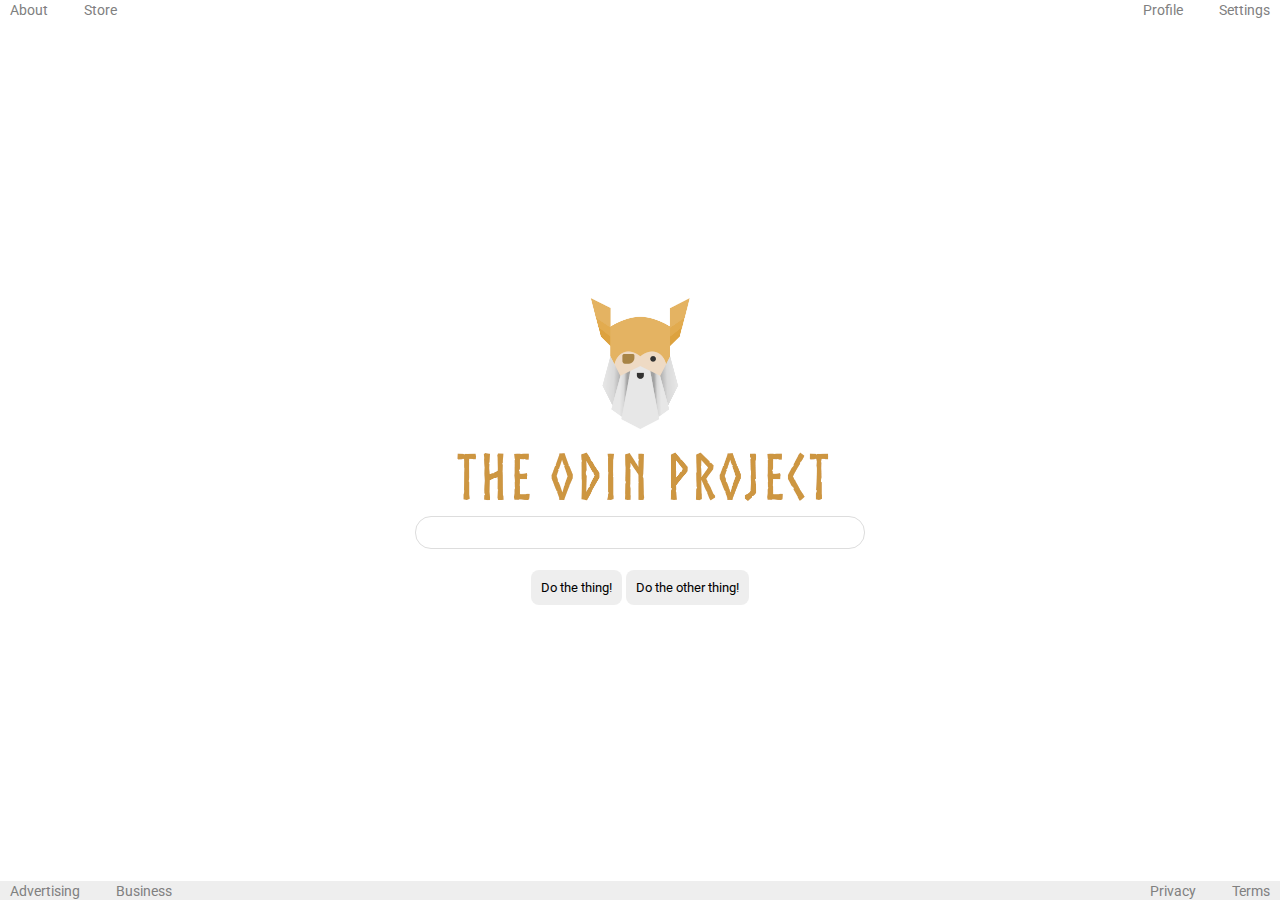
<file: animation/06-flex-layout/index.html>
<!DOCTYPE html>
<html lang="en">
  <head>
    <meta charset="UTF-8">
    <meta http-equiv="X-UA-Compatible" content="IE=edge">
    <meta name="viewport" content="width=device-width, initial-scale=1.0">
    <title>LAYOUT</title>
    <link rel="stylesheet" href="./style.css">
  </head>
  <body>
    <div class="header">
      <ul class="left-links">
        <li><a href="#">About</a></li>
        <li><a href="#">Store</a></li>
      </ul>
      <ul class="right-links">
        <li><a href="#">Profile</a></li>
        <li><a href="#">Settings</a></li>
      </ul>
    </div>
    <div class="content">
      <img src="./logo.png" alt="Project logo. Represents odin with the project name.">
      <div class="input">
        <input type="text">
      </div>
      <div class="buttons">
        <button>Do the thing!</button>
        <button>Do the other thing!</button>
      </div>
    </div>
    <div class="footer">
      <ul class="left-links">
        <li><a href="#">Advertising</a></li>
        <li><a href="#">Business</a></li>
      </ul>
      <ul class="right-links">
        <li><a href="#">Privacy</a></li>
        <li><a href="#">Terms</a></li>
      </ul>
    </div>
  </body>
</html>
</file>
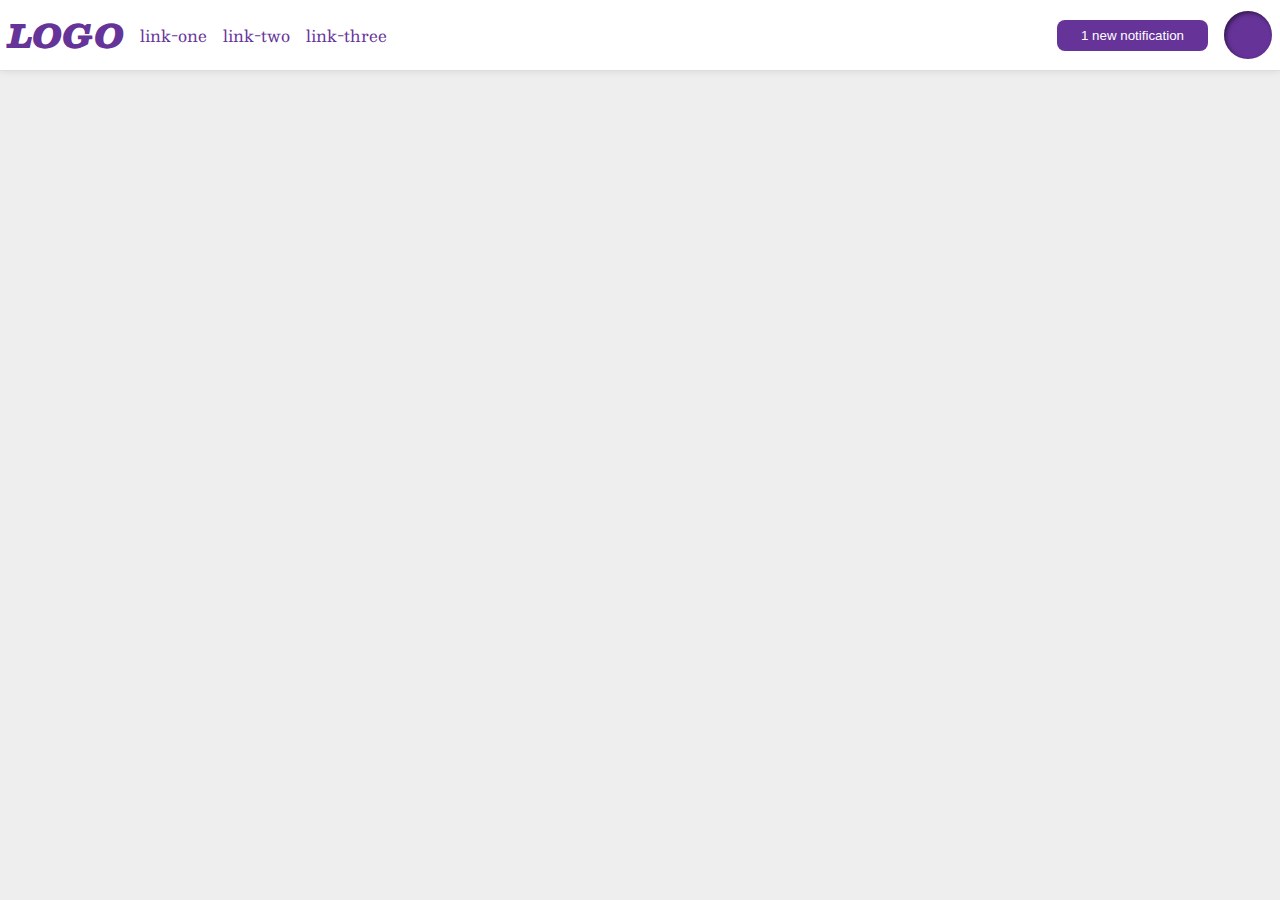
<file: flex/03-flex-header-2/index.html>
<!DOCTYPE html>
<html lang="en">
  <head>
    <meta charset="UTF-8">
    <meta http-equiv="X-UA-Compatible" content="IE=edge">
    <meta name="viewport" content="width=device-width, initial-scale=1.0">
    <title>Flex Header 2</title>
    <link rel="stylesheet" href="style.css">
  </head>
  <body>
    <div class="header">
      <div class="left">
        <div class="logo">
        LOGO
        </div>
        <ul class="links">
          <li><a href="google.com">link-one</a></li>
          <li><a href="google.com">link-two</a></li>
          <li><a href="google.com">link-three</a></li>
        </ul>
      </div>
      <div class="right">
       <button class="notifications">
        1 new notification
      </button>
        <div class="profile-image"></div>
      </div>
    </div>
  </body>
</html>
</file>
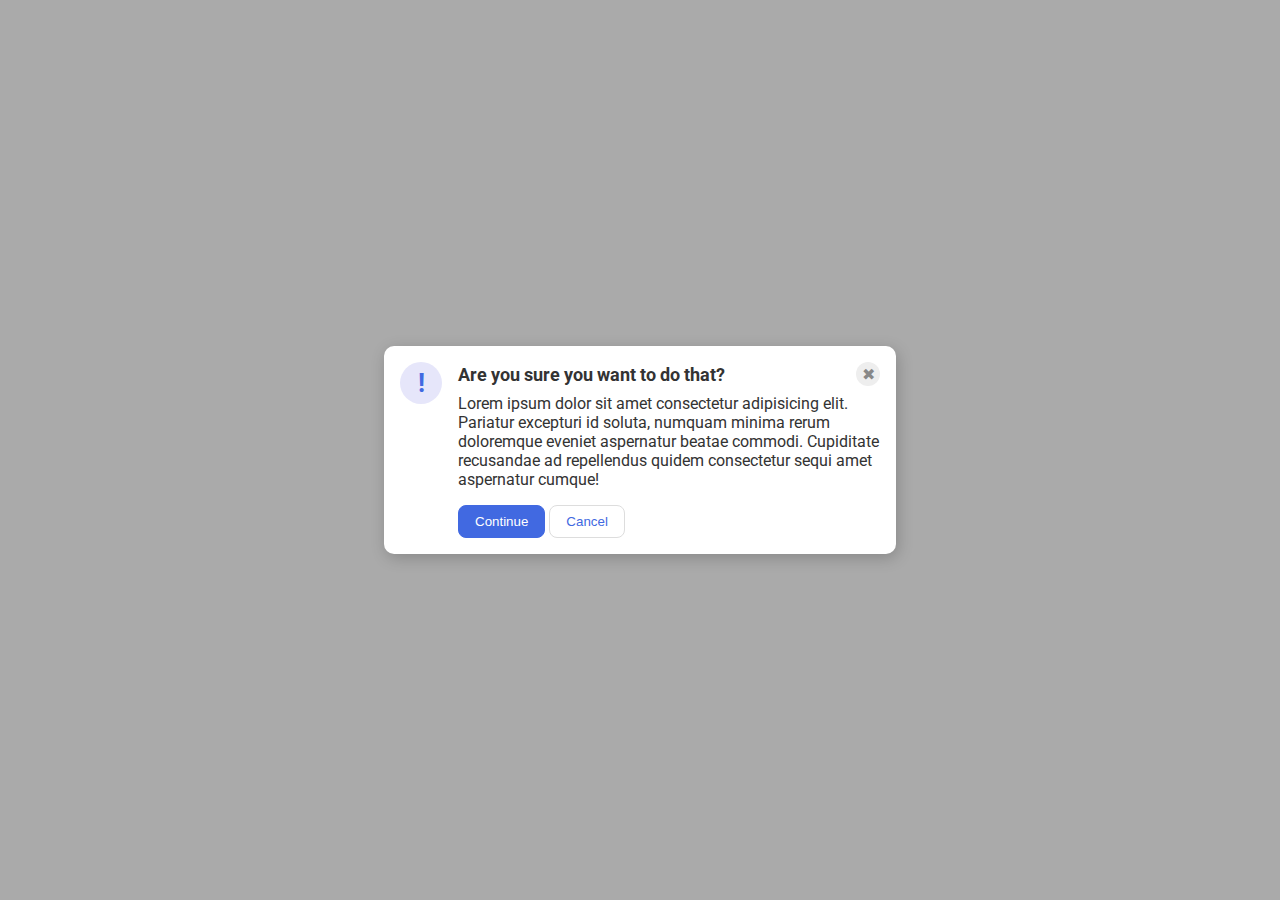
<file: flex/05-flex-modal/index.html>
<!DOCTYPE html>
<html lang="en">

<head>
  <meta charset="UTF-8">
  <meta http-equiv="X-UA-Compatible" content="IE=edge">
  <meta name="viewport" content="width=device-width, initial-scale=1.0">
  <link rel="stylesheet" href="style.css">
  <title>Modal</title>
</head>

<body>
  <div class="modal">
    <div class="icon">!</div>
    <div class="container">
      <div class="header">Are you sure you want to do that?
        <div class="close-button">✖</div>
      </div>
      <div class="text">Lorem ipsum dolor sit amet consectetur adipisicing elit. Pariatur excepturi id soluta, numquam
        minima rerum doloremque eveniet aspernatur beatae commodi. Cupiditate recusandae ad repellendus quidem
        consectetur sequi amet aspernatur cumque!</div>
      <button class="continue">Continue</button>
      <button class="cancel">Cancel</button>
    </div>
  </div>
</body>

</html>
</file>
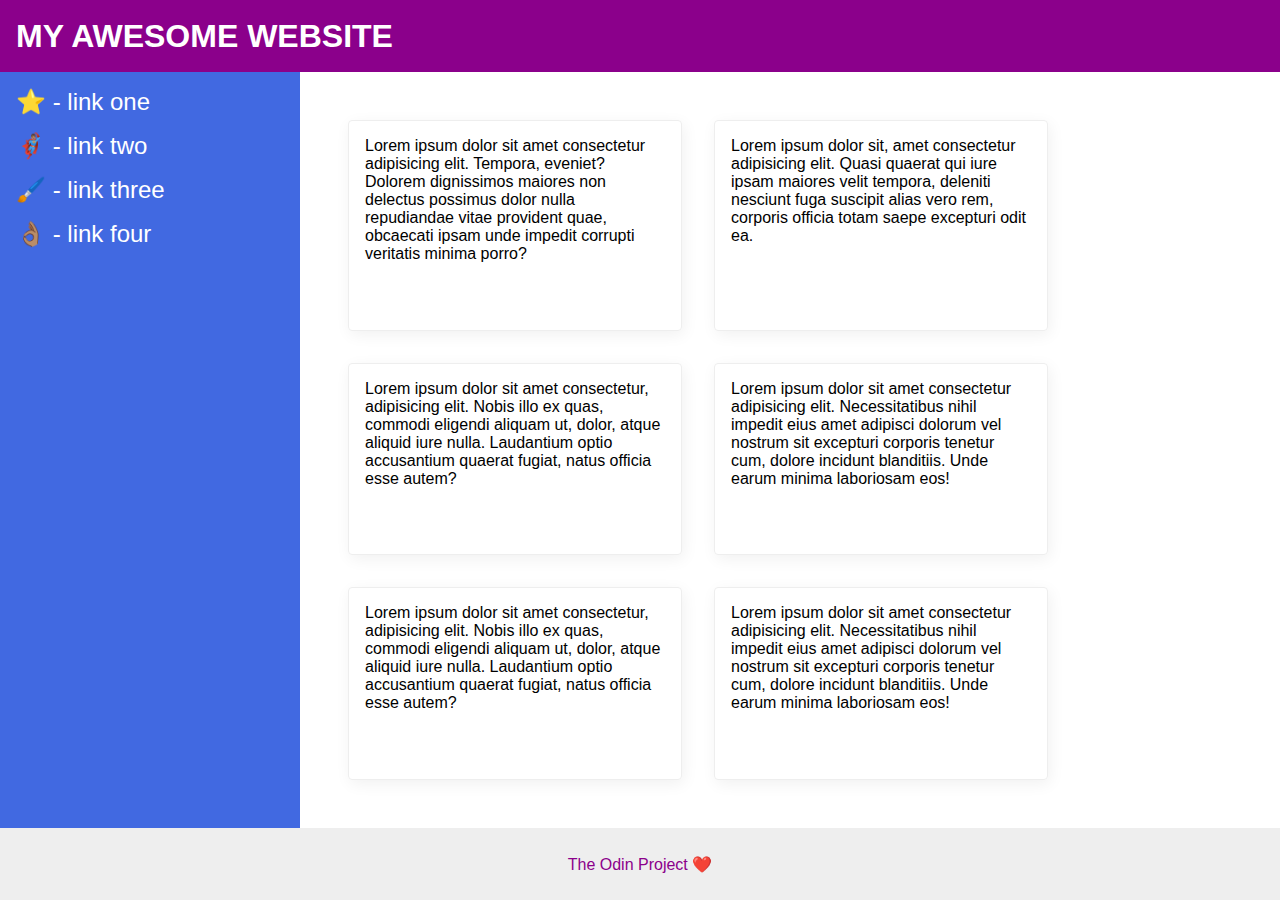
<file: flex/07-flex-layout-2/index.html>
<!DOCTYPE html>
<html lang="en">
  <head>
    <meta charset="UTF-8">
    <meta http-equiv="X-UA-Compatible" content="IE=edge">
    <meta name="viewport" content="width=device-width, initial-scale=1.0">
    <title>The Holy Grail</title>
    <link rel="stylesheet" href="style.css">
  </head>
  <body>
    <div class="header">
      MY AWESOME WEBSITE
    </div>
    <div class="body">
      <div class="sidebar">
        <ul>
          <li><a href="#">⭐ - link one</a></li>
          <li><a href="#">🦸🏽‍♂️ - link two</a></li>
          <li><a href="#">🖌️ - link three</a></li>
          <li><a href="#">👌🏽 - link four</a></li>
        </ul>
    </div>
    <div class="container"> 
      <div class="card">Lorem ipsum dolor sit amet consectetur adipisicing elit. Tempora, eveniet? Dolorem dignissimos maiores non delectus possimus dolor nulla repudiandae vitae provident quae, obcaecati ipsam unde impedit corrupti veritatis minima porro?</div>
      <div class="card">Lorem ipsum dolor sit, amet consectetur adipisicing elit. Quasi quaerat qui iure ipsam maiores velit tempora, deleniti nesciunt fuga suscipit alias vero rem, corporis officia totam saepe excepturi odit ea.</div>
      <div class="card">Lorem ipsum dolor sit amet consectetur, adipisicing elit. Nobis illo ex quas, commodi eligendi aliquam ut, dolor, atque aliquid iure nulla. Laudantium optio accusantium quaerat fugiat, natus officia esse autem?</div>
      <div class="card">Lorem ipsum dolor sit amet consectetur adipisicing elit. Necessitatibus nihil impedit eius amet adipisci dolorum vel nostrum sit excepturi corporis tenetur cum, dolore incidunt blanditiis. Unde earum minima laboriosam eos!</div>
      <div class="card">Lorem ipsum dolor sit amet consectetur, adipisicing elit. Nobis illo ex quas, commodi eligendi aliquam ut, dolor, atque aliquid iure nulla. Laudantium optio accusantium quaerat fugiat, natus officia esse autem?</div>
      <div class="card">Lorem ipsum dolor sit amet consectetur adipisicing elit. Necessitatibus nihil impedit eius amet adipisci dolorum vel nostrum sit excepturi corporis tenetur cum, dolore incidunt blanditiis. Unde earum minima laboriosam eos!</div>
    </div>
    </div>
    <div class="footer">
      The Odin Project ❤️
    </div>
  </body>
</html>
</file>
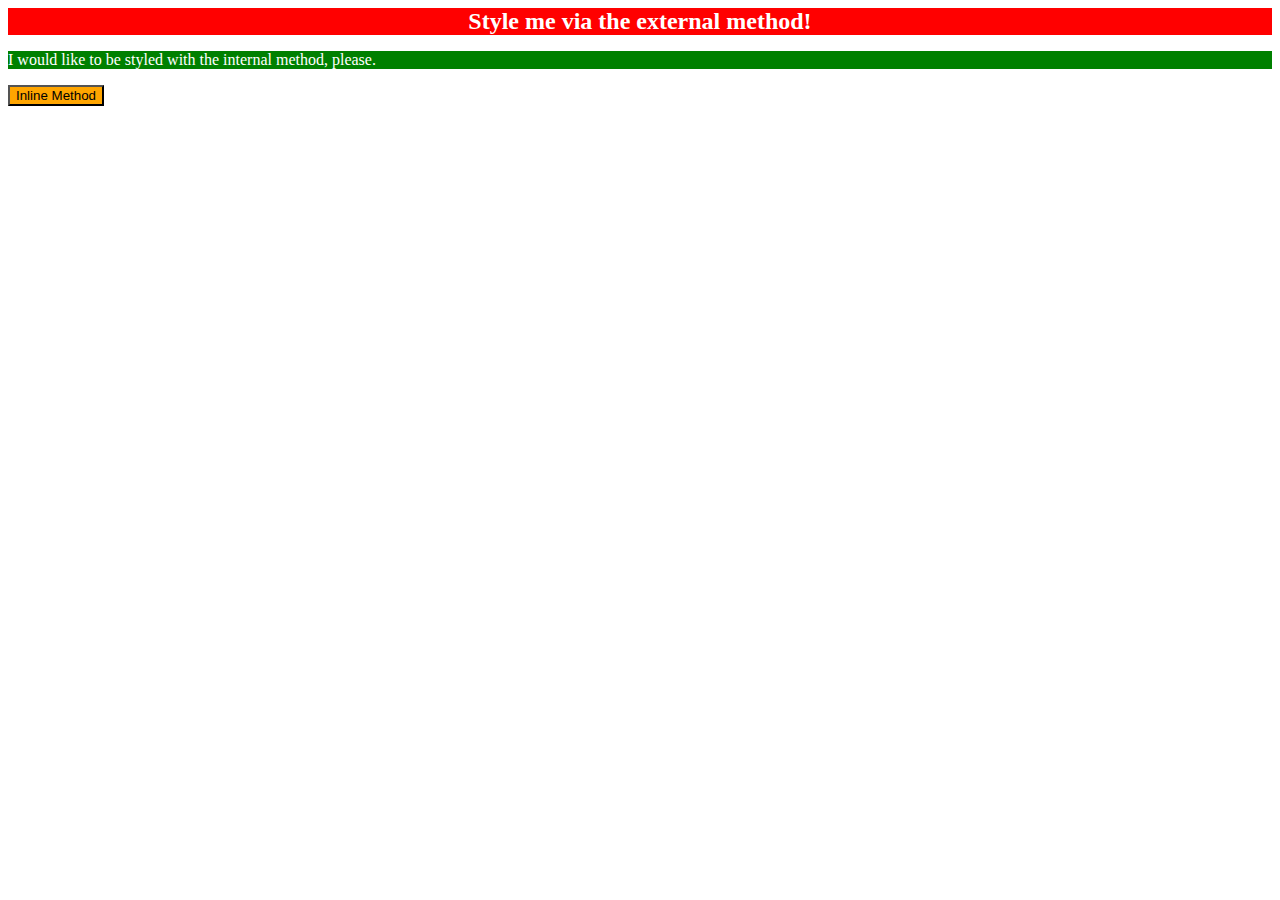
<file: foundations/01-css-methods/index.html>
<!DOCTYPE html>
<html lang="en">
  <head>
    <meta charset="UTF-8">
    <meta http-equiv="X-UA-Compatible" content="IE=edge">
    <meta name="viewport" content="width=device-width, initial-scale=1.0">
    <title>Methods for Adding CSS</title>
    <link rel="stylesheet" href="./01.css" >
  </head>
  <body>
    <div>Style me via the external method!</div>
    <p style="background-color: green; color: white;">I would like to be styled with the internal method, please.</p>
    <button style="background-color: orange;">Inline Method</button>
  </body>
</html>
</file>
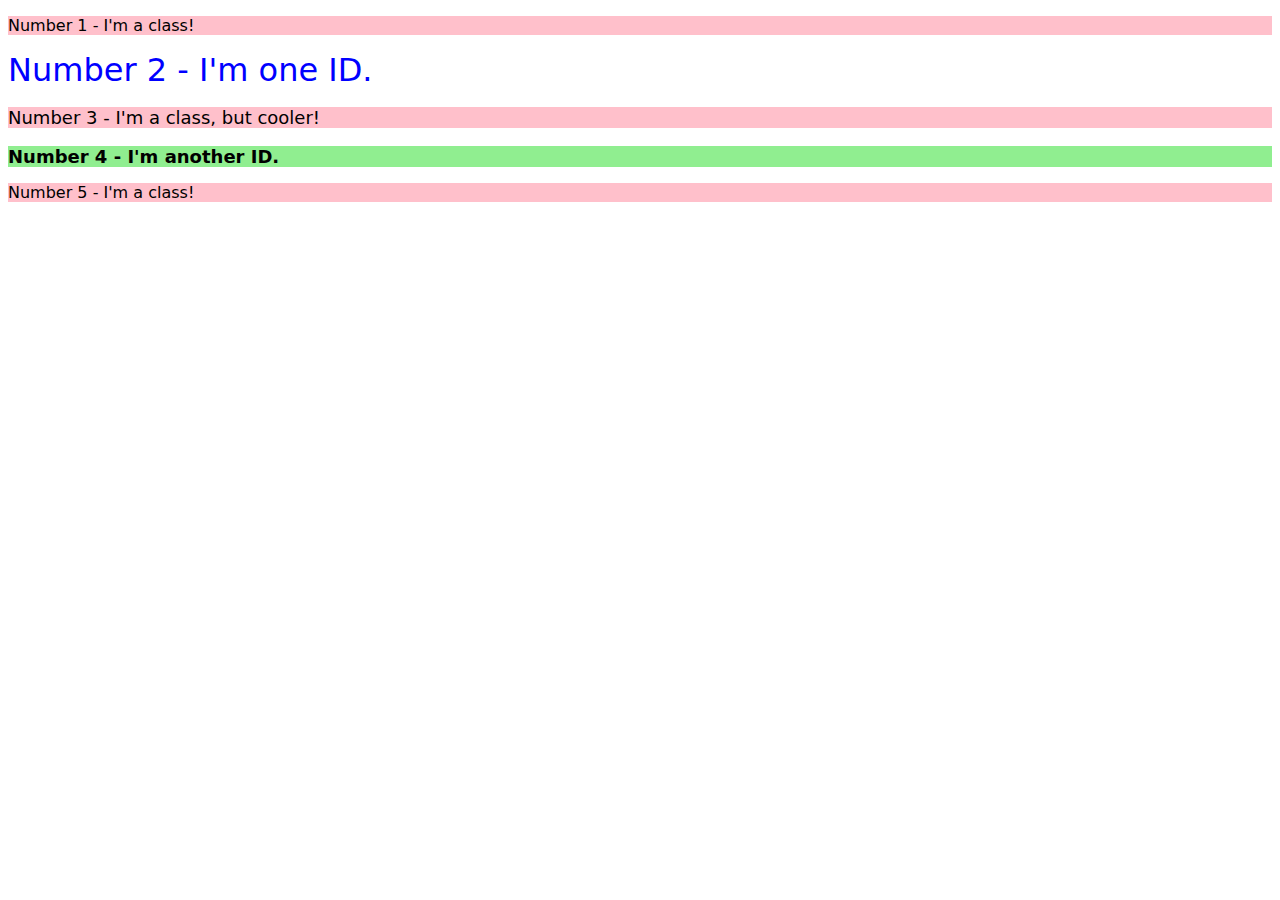
<file: foundations/02-class-id-selectors/index.html>
<!DOCTYPE html>
<html lang="en">
  <head>
    <meta charset="UTF-8">
    <meta http-equiv="X-UA-Compatible" content="IE=edge">
    <meta name="viewport" content="width=device-width, initial-scale=1.0">
    <title>Class and ID Selectors</title>
    <link rel="stylesheet" href="style.css">
  </head>
  <body>
    <p class="Uno">Number 1 - I'm a class!</p>
    <div id="Dos">Number 2 - I'm one ID.</div>
    <p class="Tres">Number 3 - I'm a class, but cooler!</p>
    <div id="Cuatro">Number 4 - I'm another ID.</div>
    <p class="Cinco">Number 5 - I'm a class!</p>
  </body>
</html>
</file>
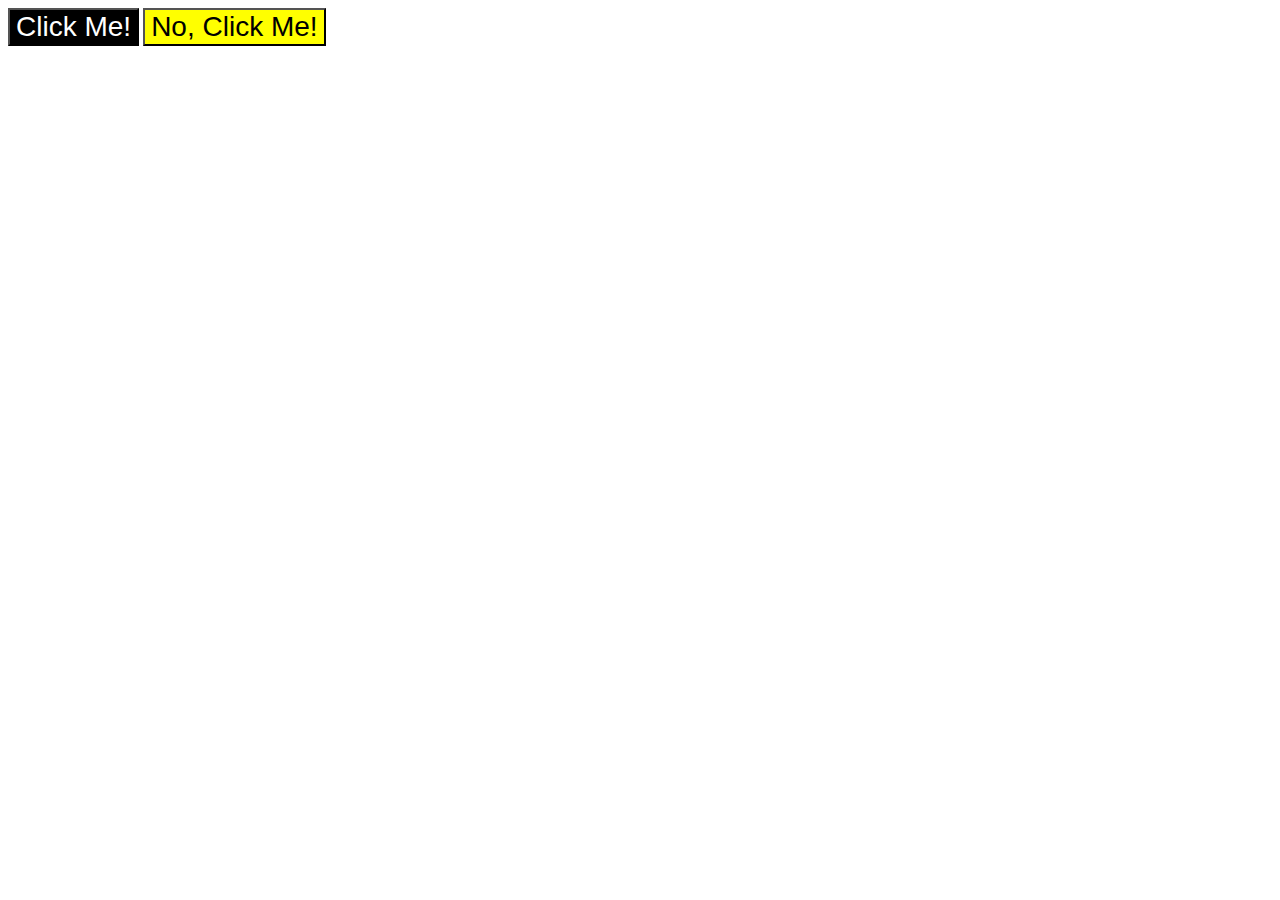
<file: foundations/03-grouping-selectors/index.html>
<!DOCTYPE html>
<html lang="en">
  <head>
    <meta charset="UTF-8">
    <meta http-equiv="X-UA-Compatible" content="IE=edge">
    <meta name="viewport" content="width=device-width, initial-scale=1.0">
    <title>Grouping Selectors</title>
    <link rel="stylesheet" href="style.css">
  </head>
  <body>
    <button id="Black">Click Me!</button>
    <button id="Yellow">No, Click Me!</button>
  </body>
</html>
</file>
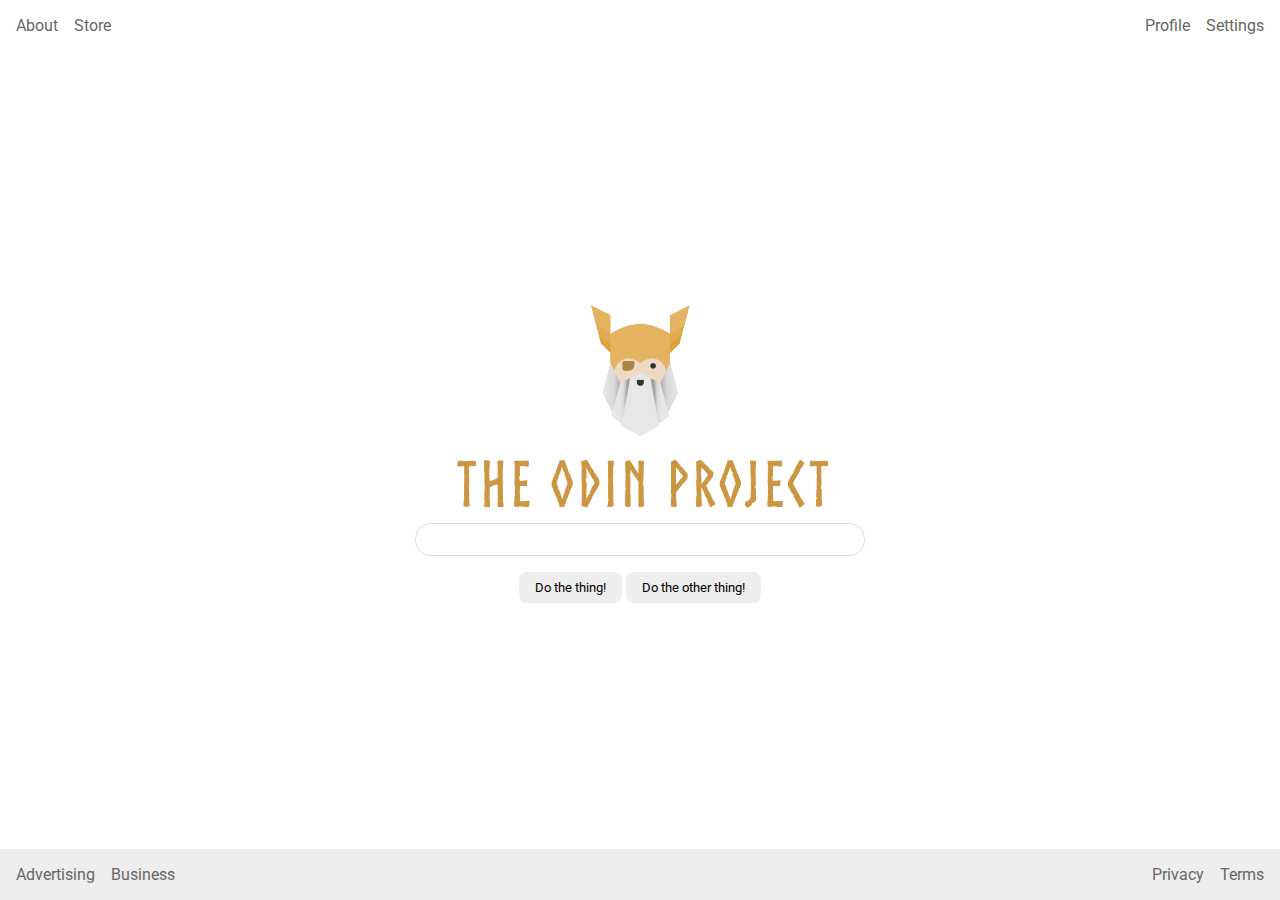
<file: animation/06-flex-layout/solution/solution.html>
<!DOCTYPE html>
<html lang="en">
  <head>
    <meta charset="UTF-8">
    <meta http-equiv="X-UA-Compatible" content="IE=edge">
    <meta name="viewport" content="width=device-width, initial-scale=1.0">
    <title>LAYOUT</title>
    <link rel="stylesheet" href="./solution.css">
  </head>
  <body>
    <div class="header">
      <ul class="left-links">
        <li><a href="#">About</a></li>
        <li><a href="#">Store</a></li>
      </ul>
      <ul class="right-links">
        <li><a href="#">Profile</a></li>
        <li><a href="#">Settings</a></li>
      </ul>
    </div>
    <div class="content">
      <img src="./logo.png" alt="Project logo. Represents odin with the project name.">
      <div class="input">
        <input type="text">
      </div>
      <div class="buttons">
        <button>Do the thing!</button>
        <button>Do the other thing!</button>
      </div>
    </div>
    <div class="footer">
      <ul class="left-links">
        <li><a href="#">Advertising</a></li>
        <li><a href="#">Business</a></li>
      </ul>
      <ul class="right-links">
        <li><a href="#">Privacy</a></li>
        <li><a href="#">Terms</a></li>
      </ul>
    </div>
  </body>
</html>
</file>
<file: animation/06-flex-layout/style.css>
@import url('https://fonts.googleapis.com/css2?family=Roboto:wght@400;700&display=swap');

body {
  height: 100vh;
  margin: 0;
  overflow: hidden;
  font-family: Roboto, sans-serif;
  display: flex;
  flex-direction: column;
  
}

img {
  width: 600px;
}

button {
  font-family: Roboto, sans-serif;
  border: none;
  border-radius: 8px;
  background: #eee;
  padding: 8px 16px;
}

input {
  border: 1px solid #ddd;
  border-radius: 16px;
  padding: 8px 24px;
  width: 400px;
  margin-bottom: 16px;
}

ul {
  display: flex;
  list-style: none;
  margin: 0;
  padding: 0;
  gap: 16px;
}

a {
  text-decoration: none;
  color: gray;
  font-size: 14px;
}

a:hover {
  text-decoration: solid;
  color: gold;
}

.content {
  flex: 1;
  display: flex;
  align-items: center;
  justify-content: center;
  flex-direction: column;
}

.header,
.footer {
  display: flex;
  justify-content: space-between;
  flex-shrink: 0;
}


.header {
  display: flex;
  flex-direction: row;
  align-items: flex-start;
  justify-content: flex-start;
  

}


.left-links li,
.right-links li {
  display: inline-block;
  margin: 0 10px;
  
}

.left-links {
  margin-right: 10px;
  
}

.right-links {
  margin-left: auto;
}

.footer {
  display: flex;
  align-items: flex-start;
  justify-content: space-between;
  padding: 20px;
  background-color: #eee;
  padding: 0%;
}

.content {
  text-align: center;
}


.buttons button{
  padding: 10px;
}

.buttons  {
  padding: 5px;
}
</file>
<file: flex/03-flex-header-2/style.css>
/* this is some magical font-importing.  
you'll learn about it later. */
@import url('https://fonts.googleapis.com/css2?family=Besley:ital,wght@0,400;1,900&display=swap');

body {
  margin: 0;
  background: #eee;
  font-family: Besley, serif;
}

.header {
  background: white;
  border-bottom: 1px solid #ddd;
  box-shadow: 0 0 8px rgba(0,0,0,.1);
  display: flex;
  align-items: center;
  justify-content:space-between;
  padding: 8px;
}

.profile-image {
  background: rebeccapurple;
  box-shadow: inset 2px 2px 4px rgba(0,0,0,.5);
  border-radius: 50%;
  width: 48px;
  height: 48px;
}

.logo {
  color: rebeccapurple;
  font-size: 32px;
  font-weight: 900;
  font-style: italic;
}

button {
  border: none;
  border-radius: 8px;
  background: rebeccapurple;
  color: white;
  padding: 8px 24px;
}

a {
  /* this removes the line under our links */
  text-decoration: none;
  color: rebeccapurple;
}

ul {
  list-style-type: none;
  display: flex;
  margin: 0;
  padding: 0;
  gap: 16px;
}





.left, .right {
  display: flex;
  align-items: center;
  gap: 16px;
}
</file>
<file: flex/05-flex-modal/style.css>
@import url('https://fonts.googleapis.com/css2?family=Roboto:wght@400;700&display=swap');

html,
body {
  height: 100%;
}

body {
  font-family: Roboto, sans-serif;
  margin: 0;
  background: #aaa;
  color: #333;
  /* I'll give you this one for free */
  display: flex;
  align-items: center;
  justify-content: center;
}

.modal {
  background: white;
  width: 480px;
  border-radius: 10px;
  box-shadow: 2px 4px 16px rgba(0, 0, 0, .2);
}

.icon {
  color: royalblue;
  font-size: 26px;
  font-weight: 700;
  background: lavender;
  width: 42px;
  height: 42px;
  border-radius: 50%;
  display: flex;
  align-items: center;
  justify-content: center;
}

.close-button {
  background: #eee;
  border-radius: 50%;
  color: #888;
  font-weight: 400;
  font-size: 16px;
  height: 24px;
  width: 24px;
  display: flex;
  align-items: center;
  justify-content: center;
}

button {
  padding: 8px 16px;
  border-radius: 8px;
}

button.continue {
  background: royalblue;
  border: 1px solid royalblue;
  color: white;
}

button.cancel {
  background: white;
  border: 1px solid #ddd;
  color: royalblue;
}

/* SOLUTION: */

.modal {
  display: flex;
  gap: 16px;
  padding: 16px;
}

.icon {
  /* this keeps the icon from getting smashed by the text */
  flex-shrink: 0;
}

.header {
  display: flex;
  align-items: center;
  justify-content: space-between;
  font-size: 18px;
  font-weight: 700;
  margin-bottom: 8px;
}

.text {
  margin-bottom: 16px;
}
</file>
<file: flex/07-flex-layout-2/style.css>
body {
  font-family: -apple-system, BlinkMacSystemFont, 'Segoe UI', Roboto, Oxygen, Ubuntu, Cantarell, 'Open Sans', 'Helvetica Neue', sans-serif;
  margin: 0;
  min-height: 100vh;
}

.header {
  height: 72px;
  background: darkmagenta;
  color: white;
}

.footer {
  height: 72px;
  background: #eee;
  color: darkmagenta;
}

.sidebar {
  width: 300px;
  background: royalblue;
  box-sizing: border-box;
}

.card {
  border: 1px solid #eee;
  box-shadow: 2px 4px 16px rgba(0, 0, 0, .06);
  border-radius: 4px;
}

/* SOLUTION */

body {
  display: flex;
  flex-direction: column;
}

.header {
  display: flex;
  align-items: center;
  padding: 0 16px;
  font-size: 32px;
  font-weight: 900;
}

.body {
  flex: 1;
  display: flex;
}

.sidebar {
  flex-shrink: 0;
  padding: 16px;
}

ul {
  list-style-type: none;
  margin: 0;
  padding: 0;
}

li {
  margin-bottom: 16px;
}

a {
  color: white;
  text-decoration: none;
  font-size: 24px;
}

.container {
  padding: 32px;
  display: flex;
  flex-wrap: wrap;
}

.card {
  padding: 16px;
  margin: 16px;
  width: 300px;
}

.footer {
  display: flex;
  align-items: center;
  justify-content: center;
}
</file>
<file: foundations/01-css-methods/01.css>
div {
    text-align: center;
    background-color: red;
    color: white;
    font-size: 24px;
    font-weight: bold;
}
</file>
<file: foundations/02-class-id-selectors/style.css>
* {
    font-family: Verdana, "DejaVu Sans", sans-serif;
 }
 
 .Uno, .Cinco{
    background-color: pink;
 }

 #Dos {
    color: blue;
    font-size: 32px;
 }

 .Tres {
    background-color: pink;
    font-size: large;

 }

 #Cuatro {
    background-color: lightgreen;
    font-size: large;
    font-weight: bold;
 }
</file>
<file: foundations/03-grouping-selectors/style.css>
button {
    font-size:28px;
    font-family: Helvetica, "Times New Roman", sans-serif;
}


#Black {
    background-color: black;
    color: white;
}

#Yellow {
    background-color: yellow;
    
}
</file>
<file: animation/06-flex-layout/solution/solution.css>
@import url('https://fonts.googleapis.com/css2?family=Roboto:wght@400;700&display=swap');

body {
  height: 100vh;
  margin: 0;
  overflow: hidden;
  font-family: Roboto, sans-serif;
}

img {
  width: 600px;
}

button {
  font-family: Roboto, sans-serif;
  border: none;
  border-radius: 8px;
  background: #eee;
}

input {
  border: 1px solid #ddd;
  border-radius: 16px;
  padding: 8px 24px;
  width: 400px;
  margin-bottom: 16px;
}

/* SOLUTION */

body {
  display: flex;
  flex-direction: column;
}

button {
  padding: 8px 16px;
}

.content {
  flex: 1;
  display: flex;
  align-items: center;
  justify-content: center;
  flex-direction: column;
}

a {
  color: #666;
  text-decoration: none;
}

.header,
.footer {
  display: flex;
  justify-content: space-between;
  padding: 16px;
}

.footer {
  background: #eee;
}

ul {
  display: flex;
  list-style: none;
  margin: 0;
  padding: 0;
  gap: 16px
}
</file>
